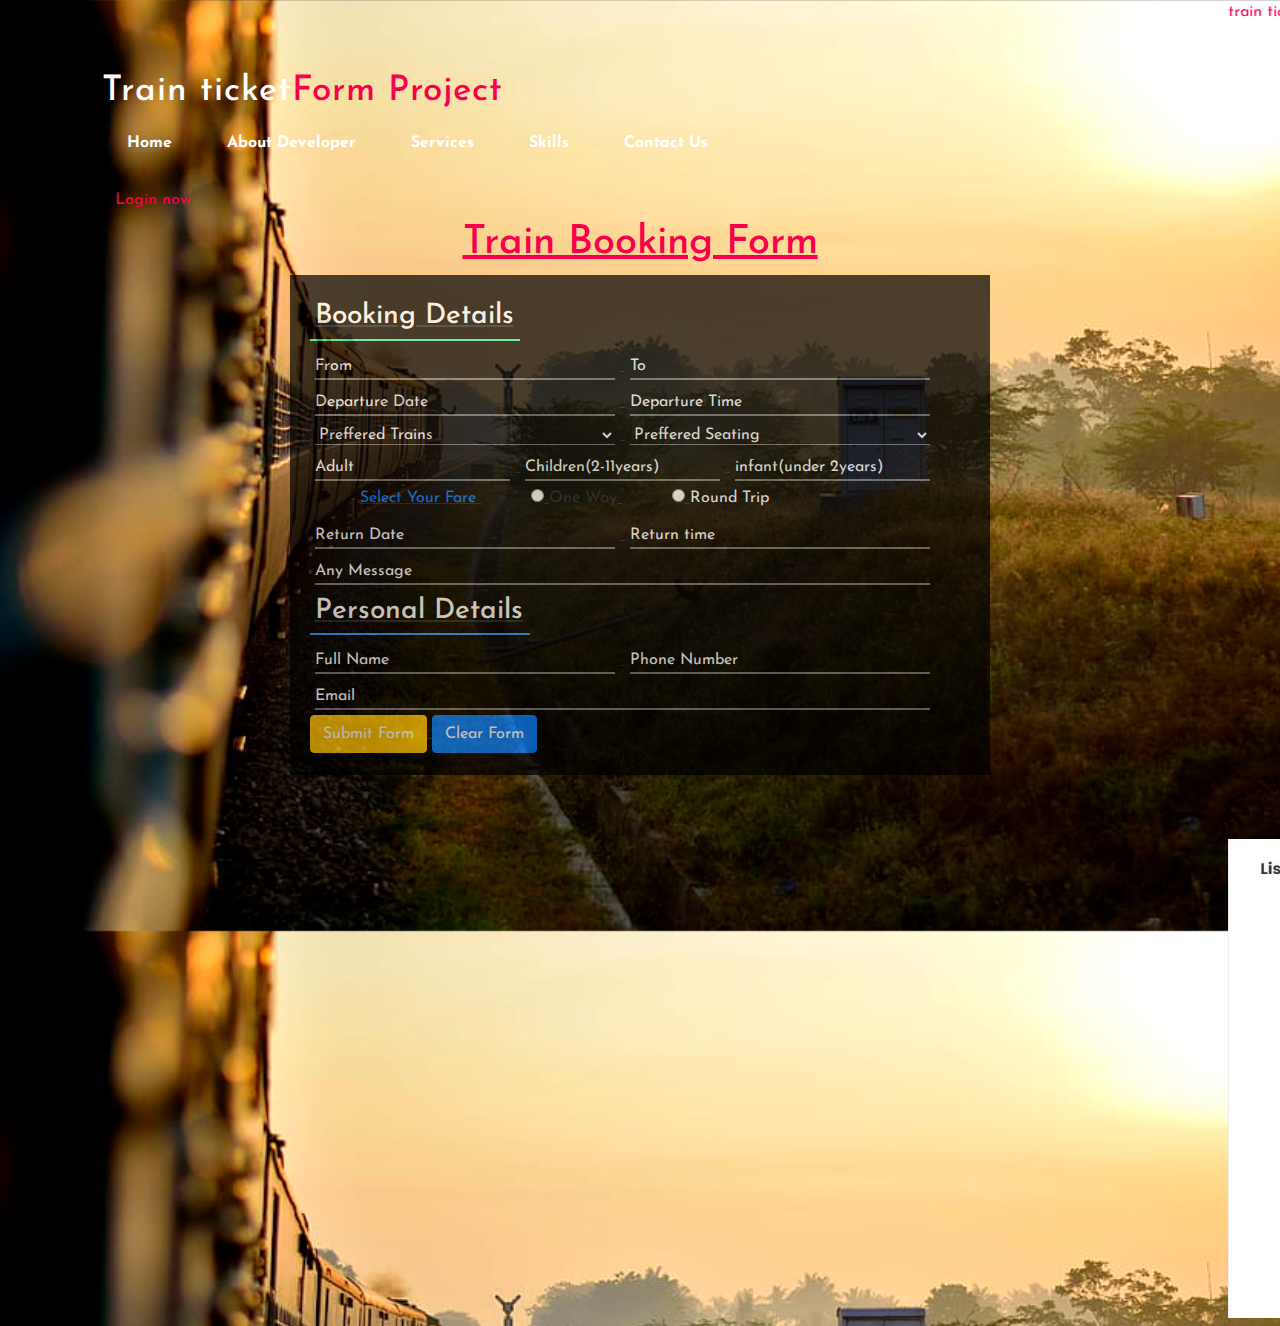
<file: index.html>
<!DOCTYPE html>
<html lang="en">
<head>
    <meta charset="UTF-8">
    <meta name="viewport" content="width=device-width, initial-scale=1.0">
    <title>Train ticket Booking Form</title>
    <link rel="stylesheet" type="text/css" href="style5.css">
    <link rel="stylesheet" href="style4.css">
     <!-- Latest compiled and minified CSS -->
<link rel="preconnect" href="https://fonts.gstatic.com">
<link href="https://fonts.googleapis.com/css2?family=josefin+Sans:ital,wght@0,100;0,200;0,300;0,400;0,500;0,600;0,700;0,1,100;1,200;1,300;1,400;1,500;1,600;1,700&display=swap" rel="stylesheet">

<link rel="stylesheet" href="https://cdnjs.cloudflare.com/ajax/libs/font-awesome/6.2.0/css/all.min.css" integrity="sha512-xh6O/CkQoPOWDdYTDqeRdPCVd1SpvCA9XXcUnZS2FmJNp1coAFzvtCN9BmamE+4aHK8yyUHUSCcJHgXloTyT2A==" crossorigin="anonymous" referrerpolicy="no-referrer" />

<link rel="stylesheet" href="https://maxcdn.bootstrapcdn.com/bootstrap/4.5.0/css/bootstrap.min.css">

<!-- jQuery library -->
<script src="https://ajax.googleapis.com/ajax/libs/jquery/3.5.1/jquery.min.js"></script>

<!-- Popper JS -->
<script src="https://cdnjs.cloudflare.com/ajax/libs/popper.js/1.16.0/umd/popper.min.js"></script>

<!-- Latest compiled JavaScript -->
<script src="https://maxcdn.bootstrapcdn.com/bootstrap/4.5.0/js/bootstrap.min.js"></script>

</head>
<body>
<!----hero Section start ---->
 <marquee><span>train ticket booking form....</span></marquee> 
<div class="hero">
   <nav>
     <h2 class="logo">Train ticket<span>Form Project</span></h2>
      <ul>
       <li><a href="index.html">Home</a></li>
       <li><a href="perosnalprofile.html">About developer</a></li>
       <li><a href="#">Services</a></li>
       <li><a href="#">Skills</a></li>
       <li><a href="#">contact us</a></li>
    </ul>  
 <a href="balu48621.html" class="btn"><ind>Login now</ind></a>
  </nav>

   <div class="container"><!--container-->

        <form class="form-group"><!--form-->
            <h1 class="text-center"><span><u>Train Booking Form</span></h1>

            <div id="form"><!--form-->
                <h3 class="text-white">Booking Details</h3>

            <div id="input"><!--input-->
                <input type="text" id="input-group" placeholder="From">
                <input type="text" id="input-group" placeholder="To">
                <input type="text" id="input-group" placeholder="Departure Date">
                <input type="text" id="input-group" placeholder="Departure Time">
                <select  id="input-group" style="background: black;">
                    <option value="">Preffered Trains</option>
                    <option value="">Ac trains</option>
                    <option value="">Current Trains</option>
                    <option value="">Normal Trains</option>
                </select>
                <select  id="input-group" style="background: black;">
                    <option value="">Preffered Seating</option>
                    <option value="">General class</option>
                    <option value="">sleeper class</option>
                    <option value="">First Class</option>
                    <option value="">Ac Class</option>
                    
                </select>
                </div><!--input-->

                <div id="input2"><!--input2-->
                    <input type="number" id="input-group" placeholder="Adult">
                    <input type="number" id="input-group" placeholder="Children(2-11years)">
                    <input type="number" id="input-group" placeholder="infant(under 2years)">
                </div><!--input2-->

                <div id="input3"><!--input3-->
                    <span id="input-group" class="text-primary">Select Your Fare</span> 
                    <input type="radio" id="input-group" name="r">
                    <label class="text-gold;" for="input-group">One Way</label>
                    <input type="radio" id="input-group" name="r">
                    <label class="text-white" for="input-group">Round Trip</label>
                </div><!--input3-->

                <div id="input4"><!--input4-->
                    <input type="text" id="input-group" placeholder="Return Date">
                    <input type="text" id="input-group" placeholder="Return time">
                    <input type="text" id="input-group1" placeholder="Any Message">
                </div><!--input4-->

                <div id="input5"><!--input5-->
                    <h3 class="text-white">Personal Details</h3>
                </div><!--input5-->

                <div id="input6"><!--input6-->
                    <input type="text" id="input-group" placeholder="Full Name">
                    <input type="number" id="input-group" placeholder="Phone Number">
                    <input type="email" id="input-group1" placeholder="Email">
                </div><!--input6-->
                <button type="submit" class="btn btn-warning text-white"  onclick="alert('successfull submitted')" <a href="index.html" >Submit Form</button>
                <button type="reset" class="btn btn-primary">Clear Form</button>
            </div><!--form-->

        </form><!--form-->

    </div><!--container-->
    <br>
    <br>
    <marquee> <img src="baluguna1.jpg" alt="img" width="50%" height="50%"> </marquee>
</body>
</html>
</file>
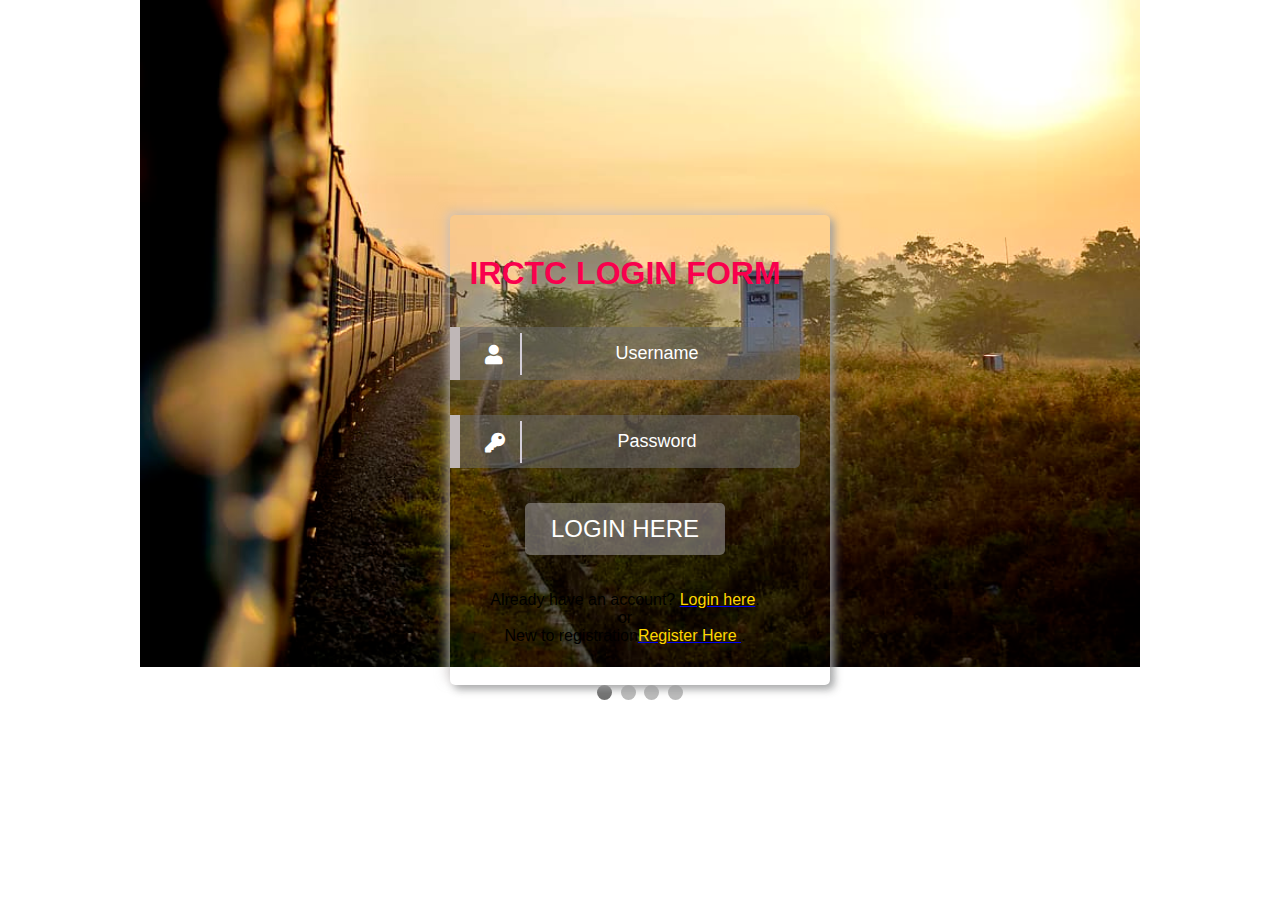
<file: balu48621.html>
<!DOCTYPE html>
<html lang="en">
<head>
  <meta charset="UTF-8">
  <meta name="viewport" content="width=device-width, initial-scale=1">
  <meta http-equiv="X-UA-Compatible" content="ie=edge">
  <title>Document</title>
  <style media="screen">

* {box-sizing: border-box;}
body {font-family: Verdana, sans-serif;}
.mySlides {display: none;}
img {vertical-align: middle;}

/* Slideshow container */
.slideshow-container {
  max-width: 1000px;
  position: relative;
  margin: auto;
}

/* Caption text */
.text {
  color: black;
  font-size: 15px;
  padding: 8px 12px;
  position: absolute;
  bottom: 8px;
  width: 100%;
  text-align: center;
}

/* Number text (1/3 etc) */
.numbertext {
  color: black;
  font-size: 12px;
  padding: 8px 12px;
  position: absolute;
  top: 0;
}

/* The dots/bullets/indicators */
.dot {
  height: 15px;
  width: 15px;
  margin: 0 2px;
  background-color: #bbb;
  border-radius: 50%;
  display: inline-block;
  transition: background-color 0.6s ease;
}

.active {
  background-color: #717171;
}

/* Fading animation */
.fade {
  -webkit-animation-name: fade;
  -webkit-animation-duration: 1.5s;
  animation-name: fade;
  animation-duration: 1.5s;
}

@-webkit-keyframes fade {
  from {opacity: .4} 
  to {opacity: 1}
}

@keyframes fade {
  from {opacity: .4} 
  to {opacity: 1}
}

/* On smaller screens, decrease text size */
@media only screen and (max-width: 300px) {
  .text {font-size: 11px}
}
  @import url('https://fonts.googleapis.com/css?family=Open+Sans');


*{
margin: 0;
padding: 0;
box-sizing: border-box;
font-family: 'Open Sans', sans-serif;
}

.loginform{
position: absolute;
top: 50%;
left: 50%;
transform: translate(-50%,-50%);
max-width: 380px;
width: 100%;
height: auto;
border-radius: 5px;
padding: 40px 30px 40px 0;
box-shadow: -4px -4px 11px #c8c2c2a2,
            4px 4px 9px rgba(147, 149, 151, 0.871);
}

.loginform .title{
font-size: 32px;
text-transform: uppercase;
font-weight: bold;
text-align: center;
color: #c9c3cd;
margin-bottom: 35px;
}

span{
   color: #f9004d;
 }
ind{
   color: gold;
}

.input-form{
margin-bottom: 35px;
position: relative;
}

.input-form .input{
width: 100%;
padding: 16px;
padding-left: 80px;
font-size: 18px;
text-align: center;
border: transparent;
color: #fff;
border-top-right-radius: 5px;
border-bottom-right-radius: 5px;
background: rgba(105, 105, 105, 0.55);

outline: none;
}

.input-form:after{
content: "";
position: absolute;
top: 0;
left: 0;
width: 10px;
height: 100%;
background: #bfb7b7;
}

.input-form:before{
content: "";
position: absolute;
top: 6px;
left: 70px;
width: 2px;
height: 80%;
background: #d4cfd9;
}

.btn{
width: 200px;
background: rgba(163, 159, 159, 0.55);
margin: 0 auto;
text-align: center;
border-radius: 5px;
padding: 12px;
}

.btn a{
color: #fff;
text-decoration: none;
text-transform: uppercase;
font-size: 24px;
}

.input-form .fas{
position: absolute;
top: 18px;
left: 35px;
font-size: 20px;
color: #fff;
}


::-webkit-input-placeholder {
/* Chrome/Opera/Safari */
color: #fff;
}
::-moz-placeholder {
/* Firefox 19+ */
color: #fff;
}
:-ms-input-placeholder {
/* IE 10+ */
color: #fff;
}
  </style>
</head>
<body>
<div class="slideshow-container">

<div class="mySlides fade">
 
  <img src="train.jpg" style="width:100%" style="height: 100vh">

</div>

<div class="mySlides fade">
  
  <img src="train1.jpg" style="width:100%" style="height:100%">
  
</div>

<div class="mySlides fade">
  
  <img src="train2.jpg" style="width:100%" style="height:100%">
 
</div>
<div class="mySlides fade">
  
  <img src="train3.jpg" style="width:100%" style="height:100%">
 
</div>

</div>
<br>

<div style="text-align:center">
  <span class="dot"></span> 
  <span class="dot"></span> 
  <span class="dot"></span> 
  <span class="dot"></span>
</div>

<script>
var slideIndex = 0;
showSlides();

function showSlides() {
  var i;
  var slides = document.getElementsByClassName("mySlides");
  var dots = document.getElementsByClassName("dot");
  for (i = 0; i < slides.length; i++) {
    slides[i].style.display = "none";  
  }
  slideIndex++;
  if (slideIndex > slides.length) {slideIndex = 1}    
  for (i = 0; i < dots.length; i++) {
    dots[i].className = dots[i].className.replace(" active", "");
  }
  slides[slideIndex-1].style.display = "block";  
  dots[slideIndex-1].className += " active";
  setTimeout(showSlides, 2000); // Change image every 2 seconds
}
</script>

  <link rel="stylesheet" href="https://use.fontawesome.com/releases/v5.4.1/css/all.css">

  <div class="wrapper">
    <div class="loginform">
        <div class="title">
            <span> IRCTC Login form</span>
        </div>
        <div class="input-form username">
            <input type="text" class="input" placeholder="Username">
            <i class="fas fa-user"></i>
        </div>
        
        <div class="input-form password">
            <input type="password" class="input" placeholder="Password">
            <i class="fas fa-key"></i>
        </div>
        <div class="btn">
          <a href="#">login here</a>
        </div>
      <br></br>
     <p align="center">Already have an account? <a href="login form.html"><ind>Login here</ind></a>.</p>
             <p align="center"> or  </p>
      <p align="center">New to registration<a href="responsive registration.html"><ind>Register Here </ind></a>.</p>

      
    </div>
  </div>
</body>
</html>
</file>
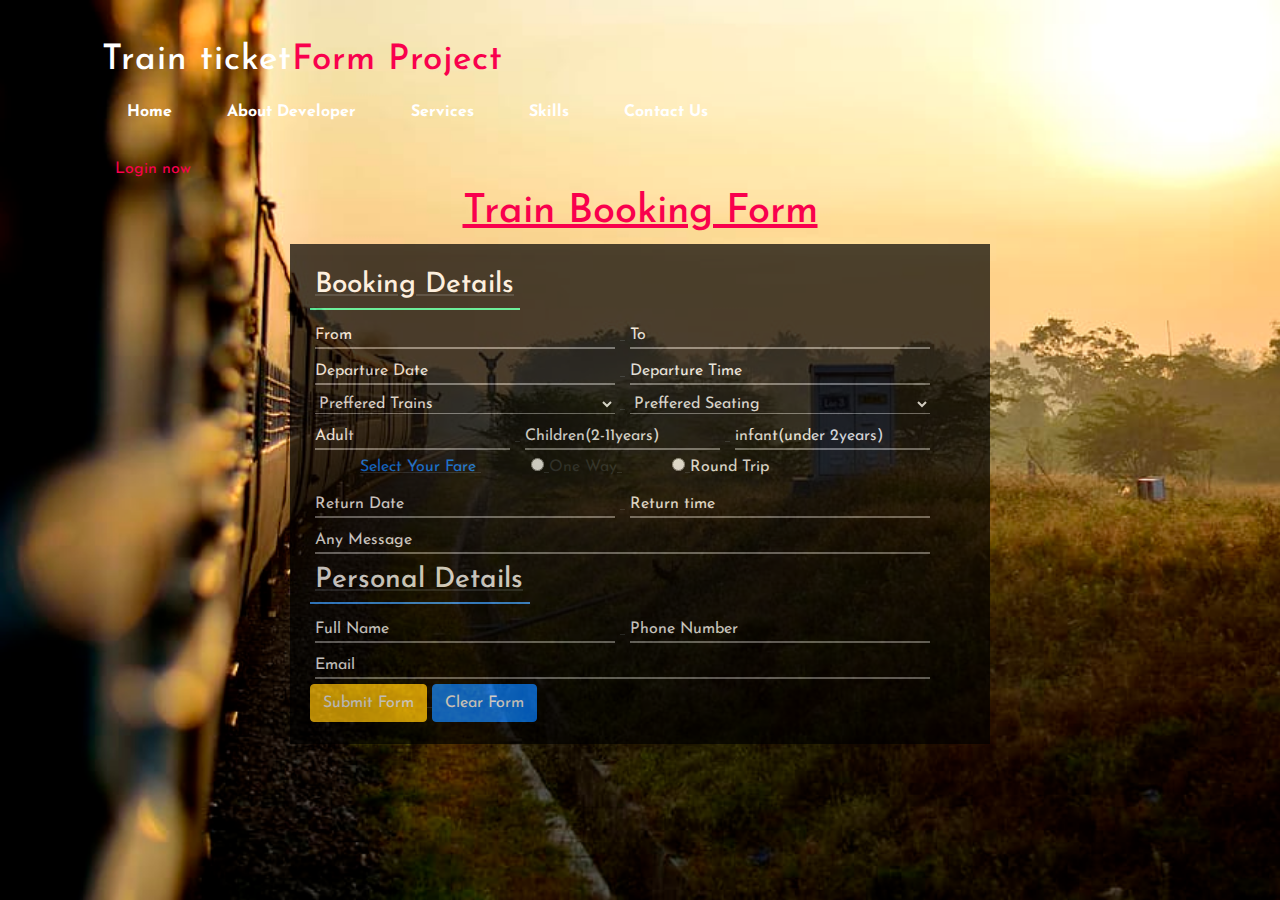
<file: index.html.html>
<!DOCTYPE html>
<html lang="en">
<head>
    <meta charset="UTF-8">
    <meta name="viewport" content="width=device-width, initial-scale=1.0">
    <title>Airline Booking Form</title>
    <link rel="stylesheet" type="text/css" href="style5.css">
    <link rel="stylesheet" href="style4.css">
     <!-- Latest compiled and minified CSS -->
<link rel="preconnect" href="https://fonts.gstatic.com">
<link href="https://fonts.googleapis.com/css2?family=josefin+Sans:ital,wght@0,100;0,200;0,300;0,400;0,500;0,600;0,700;0,1,100;1,200;1,300;1,400;1,500;1,600;1,700&display=swap" rel="stylesheet">

<link rel="stylesheet" href="https://cdnjs.cloudflare.com/ajax/libs/font-awesome/6.2.0/css/all.min.css" integrity="sha512-xh6O/CkQoPOWDdYTDqeRdPCVd1SpvCA9XXcUnZS2FmJNp1coAFzvtCN9BmamE+4aHK8yyUHUSCcJHgXloTyT2A==" crossorigin="anonymous" referrerpolicy="no-referrer" />

<link rel="stylesheet" href="https://maxcdn.bootstrapcdn.com/bootstrap/4.5.0/css/bootstrap.min.css">

<!-- jQuery library -->
<script src="https://ajax.googleapis.com/ajax/libs/jquery/3.5.1/jquery.min.js"></script>

<!-- Popper JS -->
<script src="https://cdnjs.cloudflare.com/ajax/libs/popper.js/1.16.0/umd/popper.min.js"></script>

<!-- Latest compiled JavaScript -->
<script src="https://maxcdn.bootstrapcdn.com/bootstrap/4.5.0/js/bootstrap.min.js"></script>

</head>
<body>
<!----hero Section start ---->
<div class="hero">
   <nav>
     <h2 class="logo">Train ticket<span>Form Project</span></h2>
      <ul>
       <li><a href="onlinetrainingbookingproject.html">Home</a></li>
       <li><a href="perosnalprofile.html">About developer</a></li>
       <li><a href="#">Services</a></li>
       <li><a href="#">Skills</a></li>
       <li><a href="#">contact us</a></li>
    </ul>  
 <a href="balu48621.html" class="btn"><ind>Login now</ind></a>
  </nav>

   <div class="container"><!--container-->

        <form class="form-group"><!--form-->
            <h1 class="text-center"><span><u>Train Booking Form</span></h1>

            <div id="form"><!--form-->
                <h3 class="text-white">Booking Details</h3>

            <div id="input"><!--input-->
                <input type="text" id="input-group" placeholder="From">
                <input type="text" id="input-group" placeholder="To">
                <input type="text" id="input-group" placeholder="Departure Date">
                <input type="text" id="input-group" placeholder="Departure Time">
                <select  id="input-group" style="background: black;">
                    <option value="">Preffered Trains</option>
                    <option value="">Ac trains</option>
                    <option value="">Current Trains</option>
                    <option value="">Normal Trains</option>
                </select>
                <select  id="input-group" style="background: black;">
                    <option value="">Preffered Seating</option>
                    <option value="">General class</option>
                    <option value="">sleeper class</option>
                    <option value="">First Class</option>
                    <option value="">Ac Class</option>
                    
                </select>
                </div><!--input-->

                <div id="input2"><!--input2-->
                    <input type="number" id="input-group" placeholder="Adult">
                    <input type="number" id="input-group" placeholder="Children(2-11years)">
                    <input type="number" id="input-group" placeholder="infant(under 2years)">
                </div><!--input2-->

                <div id="input3"><!--input3-->
                    <span id="input-group" class="text-primary">Select Your Fare</span> 
                    <input type="radio" id="input-group" name="r">
                    <label class="text-gold;" for="input-group">One Way</label>
                    <input type="radio" id="input-group" name="r">
                    <label class="text-white" for="input-group">Round Trip</label>
                </div><!--input3-->

                <div id="input4"><!--input4-->
                    <input type="text" id="input-group" placeholder="Return Date">
                    <input type="text" id="input-group" placeholder="Return time">
                    <input type="text" id="input-group1" placeholder="Any Message">
                </div><!--input4-->

                <div id="input5"><!--input5-->
                    <h3 class="text-white">Personal Details</h3>
                </div><!--input5-->

                <div id="input6"><!--input6-->
                    <input type="text" id="input-group" placeholder="Full Name">
                    <input type="number" id="input-group" placeholder="Phone Number">
                    <input type="email" id="input-group1" placeholder="Email">
                </div><!--input6-->
                <button type="submit" class="btn btn-warning text-white">Submit Form</button>
                <button type="reset" class="btn btn-primary">Clear Form</button>
            </div><!--form-->

        </form><!--form-->

    </div><!--container-->

</body>
</html>
</file>
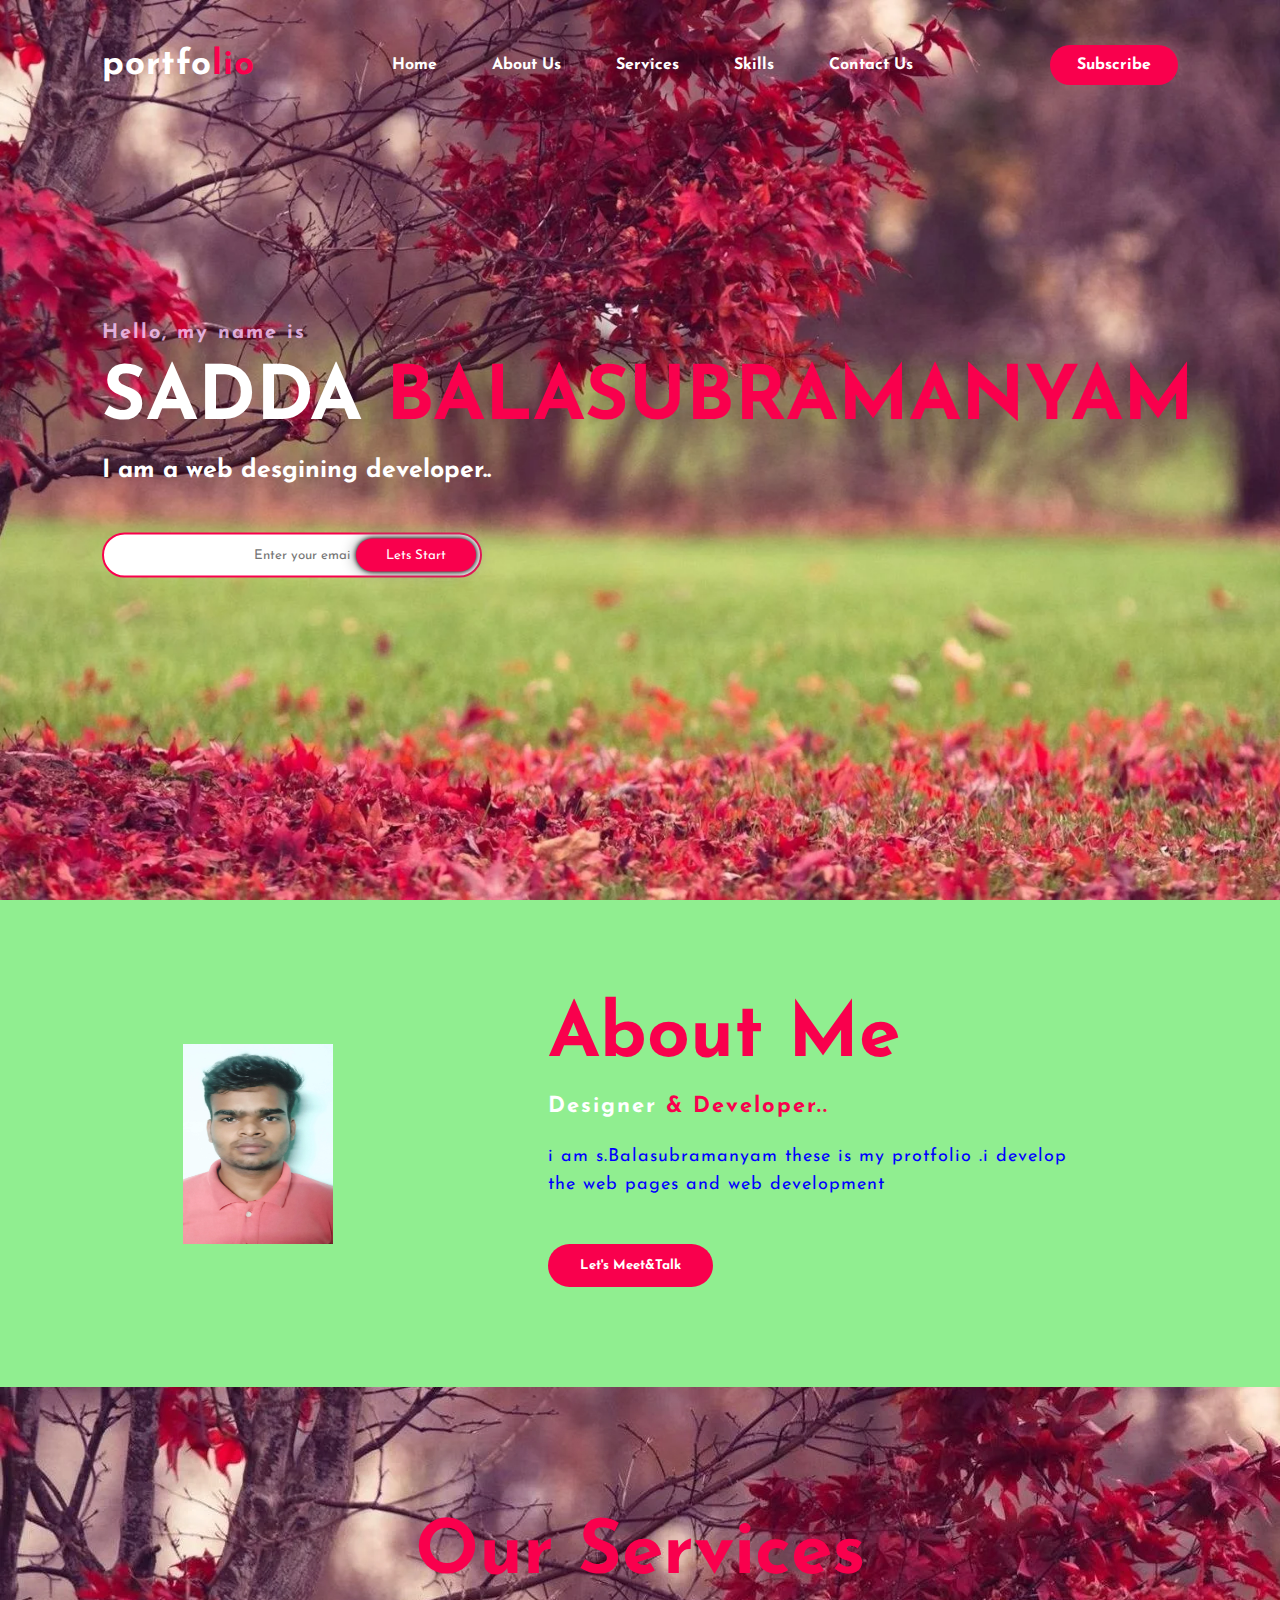
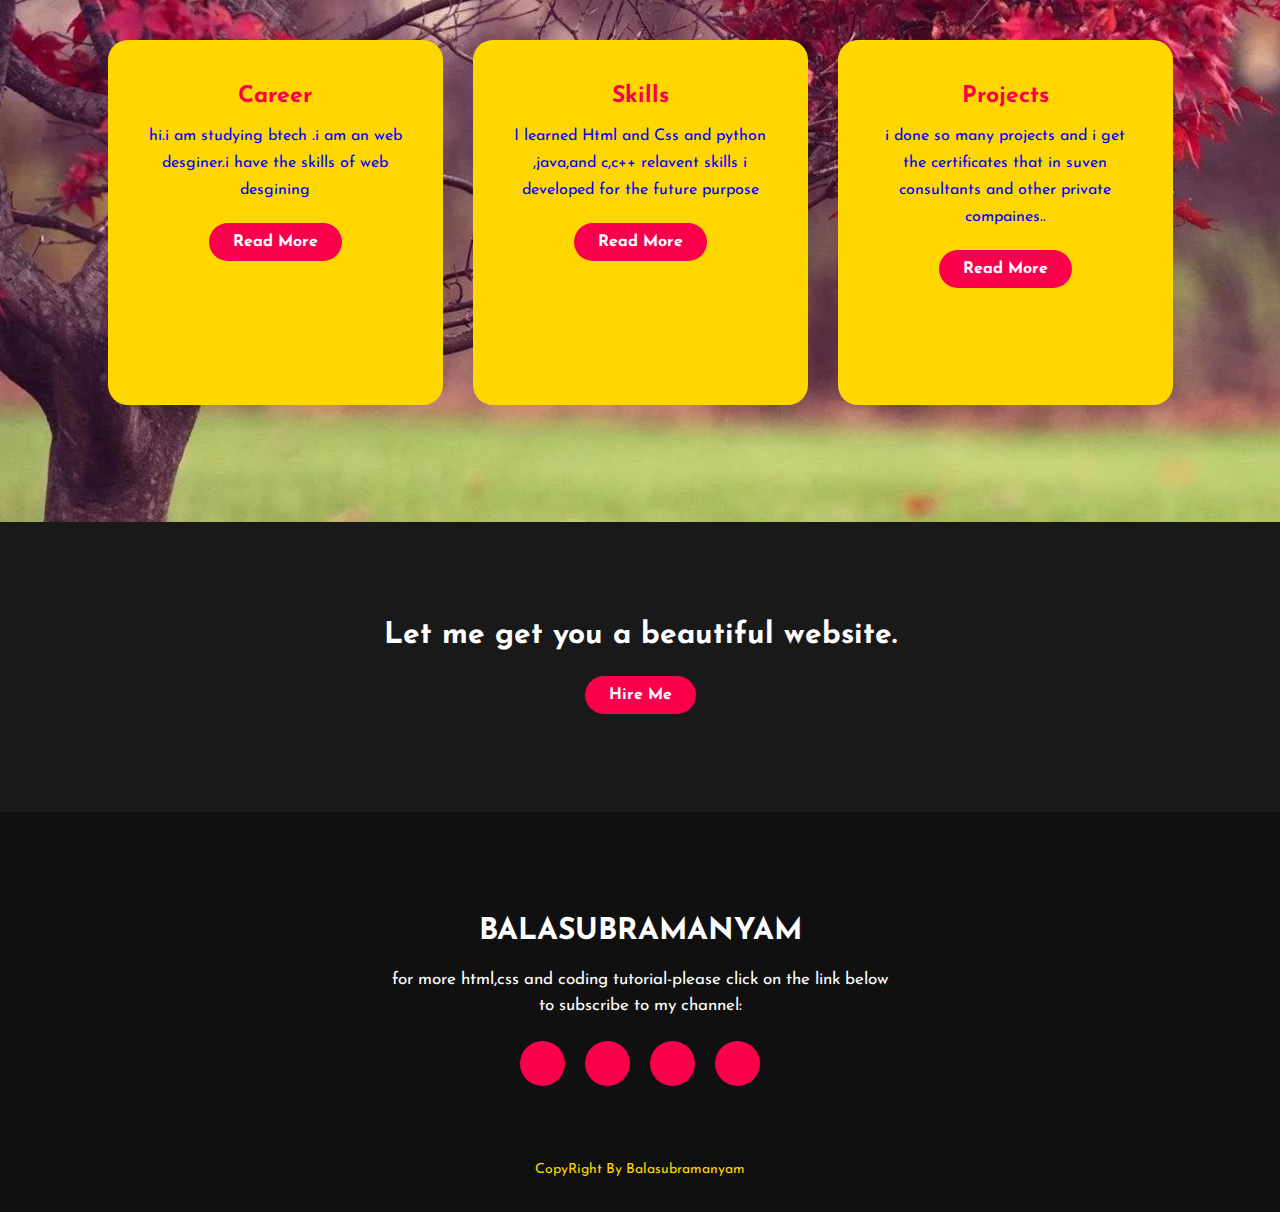
<file: perosnalprofile.html>
<!doctype html>
<html>
<head>
<title>Portfolio wedsite </title>
<link rel="stylesheet" type="text/css" href="style.css">

<link rel="preconnect" href="https://fonts.gstatic.com">
<link href="https://fonts.googleapis.com/css2?family=josefin+Sans:ital,wght@0,100;0,200;0,300;0,400;0,500;0,600;0,700;0,1,100;1,200;1,300;1,400;1,500;1,600;1,700&display=swap" rel="stylesheet">

<link rel="stylesheet" href="https://cdnjs.cloudflare.com/ajax/libs/font-awesome/6.2.0/css/all.min.css" integrity="sha512-xh6O/CkQoPOWDdYTDqeRdPCVd1SpvCA9XXcUnZS2FmJNp1coAFzvtCN9BmamE+4aHK8yyUHUSCcJHgXloTyT2A==" crossorigin="anonymous" referrerpolicy="no-referrer" />

</head>
<body >


 <!----hero Section start ---->
<div class="hero">
   <nav>
     <h2 class="logo">portfo<span>lio</span></h2>
      <ul>
       <li><a href="#">Home</a></li>
       <li><a href="#">About us</a></li>
       <li><a href="#">Services</a></li>
       <li><a href="#">Skills</a></li>
       <li><a href="#">contact us</a></li>
    </ul>
    
<a href="#" class="btn">Subscribe</a>
   
   
  </nav>

  <div class="content">
    <h4>Hello, my name is</h4>
    <h1>SADDA <span>BALASUBRAMANYAM</span></h1>
    <h3> I am a web desgining developer..</h3>
    <div class="newslatter">
       <form>
        <input type="email" name="email" id="mail" placeholder="Enter your email">
         <input type="submit" name="submit" value="Lets Start">
        </form>        
     </div>
  </div>
</div>
 <!--About section start-->
   <section class="about">
    <div class="main">
     <img src="balu12.jpg">
         <div class="about-text">
          <h2>About me</h2>
          <h5>Designer <span>& Developer..</span></h5>
            <p> i am s.Balasubramanyam these is my protfolio .i develop the web pages and web development</p>
 <button type="button">Let's Meet&Talk</button> 
 </div>
</div>
</section>
 <!---------service section start--------->
  <div class="service">
    <div class="title">
    <h2>Our Services</h2>
    </div>
         
     <div class="box">
      <div class="card">
      <i class="fa-solid fa-bars"></i>
         <h5><span> Career</span> </h5>
        <div class="pra">
       <p>hi.i am studying btech .i am an web desginer.i have the skills of web desgining</p>
      <p style="text-align: center;"> 
        <a class="button" href="#">Read More</a>
     </p> 

    </div>
     </div>

<div class="card">
      <i class="far fa-user"></i>
         <h5> <span>Skills</span> </h5>
        <div class="pra">
       <p>I learned Html and Css and python ,java,and c,c++ relavent skills i developed for the future purpose</p>
      <p style="text-align: center;"> 
        <a class="button" href="#">Read More</a>
     </p> 

    </div>
     </div>
<div class="card">
      <i class="far fa-bell"></i>
         <h5><span> Projects</span> </h5>
        <div class="pra">
       <p>i done so many projects and i get the certificates that in suven consultants and other private compaines..</p>
      <p style="text-align: center;"> 
        <a class="button" href="#">Read More</a>
     </p> 

    </div>
     </div>
   </div>
  </div>
<!-----contact me------>
 <div class="contact-me">
  <p> Let me get you a beautiful website.</p>
 <a class="button-two" href="balu48621.html">Hire Me</a>
</div>
<!-----footer start------>
 <footer>
 <p> BALASUBRAMANYAM </p>
  <p>for more html,css and coding tutorial-please click on the link below to subscribe to my channel:</p>
<div class="social">
  <a href="https://www.facebook.com/"><i class="fa-brands fa-facebook-f"></i></a>
    <a href="https://www.instagram.com/"><i class="fa-brands fa-instagram"></i></a>
    <a href="https://web.whatsapp.com/"><i class="fa-brands fa-whatsapp"></i></i></a>
     <a href="https://www.microsoft.com/"><i class="fa-brands fa-microsoft"></i></a>
</div>
<p class="end">CopyRight By Balasubramanyam</p>
</footer>
</body>
</html>
</file>
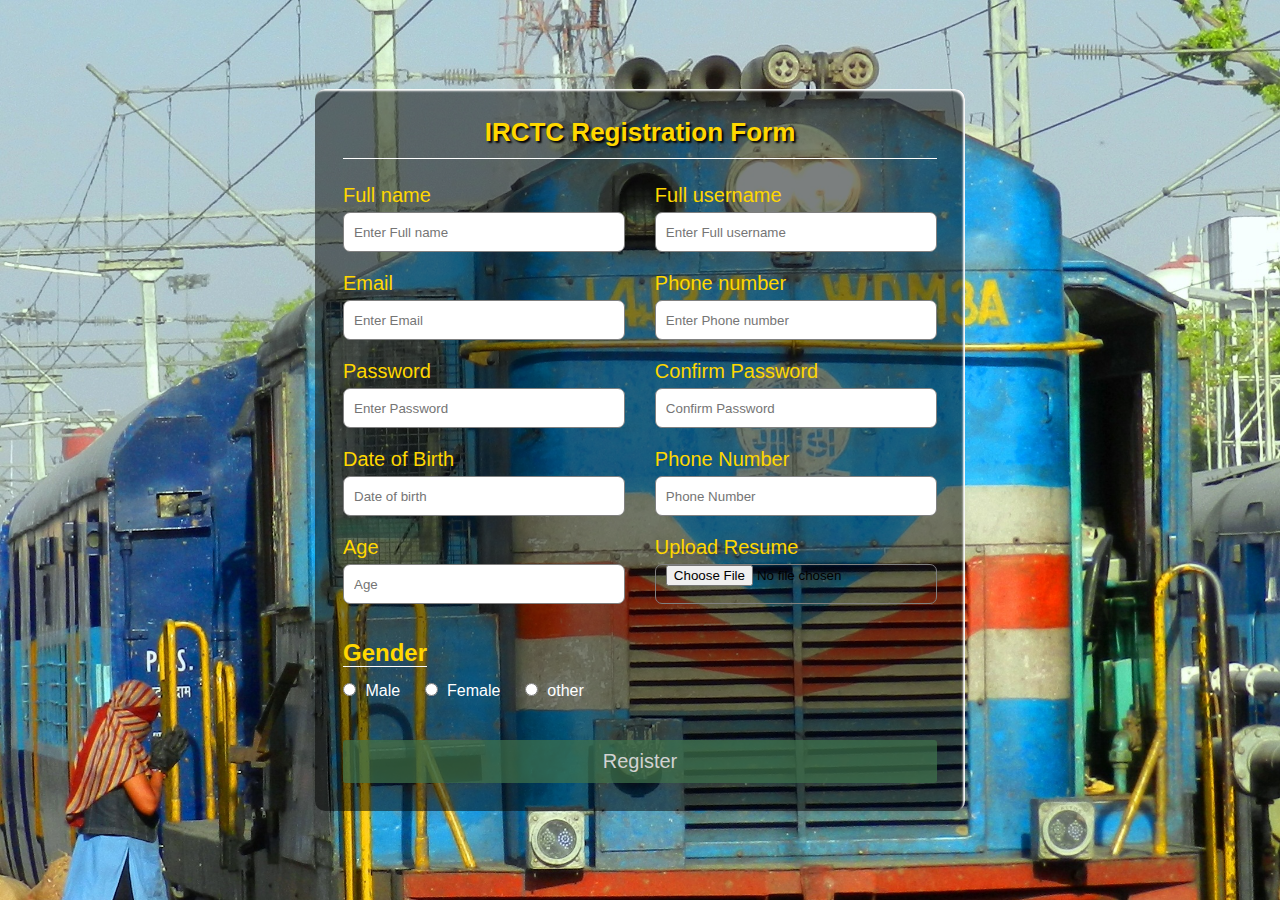
<file: responsive registration.html>
<!doctype html>
<html>
  <head>
    <meta charset="utf-8" />
<title> Registration form </title>
<meta name="viewport" content="width=device-width,initial-scale=1.0"/>
<link rel="stylesheet" href="style2.css" />
</head>
<body>
    <div class="container">
    <h1 class="form-title"><span>IRCTC Registration Form</span></h1>
    <form action="#">
      <div class="main-user-info">
        <div class="user-input-box">
          <label for="fullname"><span>Full name</span></label>
         <input type="text"
            id="fullname"
            name="fullname"
            placeholder="Enter Full name"/>
   </div>

        <div class="user-input-box">
          <label for="username"><span>Full username</span></label>
         <input type="text"
            id="username"
            name="username"
            placeholder="Enter Full username"/>
  </div>
 
   
        <div class="user-input-box">
          <label for="email"><span>Email</span></label>
         <input type="text"
            id="email"
            name="email"
            placeholder="Enter Email"/>
</div>
<div class="user-input-box">
          <label for="phonenumber"><span>Phone number</span></label>
         <input type="text"
            id="phonenumber"
            name="phonenumber"
            placeholder="Enter Phone number"/>
  </div>
       <div class="user-input-box">
          <label for="password"><span>Password</span></label>
         <input type="text"
            id="password"
            name="password"
            placeholder="Enter Password"/>
</div>
   <div class="user-input-box">
          <label for="confirmPassword"><span>Confirm Password</span></label>
         <input type="text"
            id="confirmPassword"
            name="confirmPassword"
            placeholder="Confirm Password"/>
  </div>
 <div class="user-input-box">
          <label for="dateofbirth"><span>Date of Birth</span></label>
         <input type="text"
            id="dateofbirth"
            name="dateofbirth"
            placeholder="Date of birth" name="date" onfocus="(this.type = 'date')"/>
  </div>
<div class="user-input-box">
          <label for="phonenumber"><span>Phone Number</span></label>
         <input type="text"
            id="phonenumber"
            name="phonenumber"
            placeholder="Phone Number" name="phone" id="phone"/>
  </div>

<div class="user-input-box">
          <label for="age"><span>Age</span></label>
         <input type="text"
            id="age"
            name="age"
            placeholder="Age"/>
  </div>
<div class="user-input-box">
     
                        <label for="uploadfile"><span>Upload Resume</span></label>
                        <input type="file" 
                           id="file"
                   placeholder="Upload Resume"/>
   </div>
</div>
<div class="gender-details-box">
  <span class="gender-title"><span>Gender</span></span>
  <div class="gender-category">
   <input type="radio" name="gender" id="male">
   <label for="male">Male</label>
    <input type="radio" name="gender" id="female">
   <label for="female">Female</label>
  <input type="radio" name="gender" id="other">
   <label for="other">other</label>
 
  </div>
</div>
<div class="form-submit-btn">
   <input type="submit" value="Register">
 </div>
</form>
</div>
</body>
</html>
</file>
<file: style5.css>
*{
  padding: 0;
  margin: 0;
  font-family: 'Josefin sans', sans-serif;
  box-sizing: border-box;
}
.hero{
    height: 100vh;
    width: 100%;
    }
nav{
   display: flex;
   align-items: center;
   justify-content: space-between;
   padding-top: 40px;
   padding-left: 8%;
   padding-right: 8%;
  }
.logo{
  color: white;
  font-size: 35px;
  letter-spacing: 1px;
  cursor: pointer:
    }
span{
   color: #f9004d;
 }
ind{
   color: #f9004d;
 }
nav ul li{
  list-style-type: none;
  display: inline-block;
  padding: 10px 25px;
}
nav ul li a{
    color: white;
    text-decoration: none;
    font-weight: bold;
    text-transform: capitalize;
}
nav ul li a:hover{
    color: #f9004d;
    transition: .4s;
}
.btn{
  background-color: #f9004d;
  color: blue;
  text-decoration: none;
  border: 2px solid transparent;
  font-weight: bold;
  padding: 10px 25px;
  border-radius:30px;
  transition: transform .4s;
}
.btn:hover{
    transform: scale(1.2); 
}
</file>
<file: style4.css>
body{
    background-image: url(train.jpg);
    background-size: cover;
}
#form{
    background-color: #000;
    height:500px;
    width:700px;
    margin:auto;
    padding:20px;
    opacity: 0.7;
}
#form h3{
    border-bottom: 2px solid #33ffa0;
    width:210px;
    padding: 5px;
}
::placeholder{
    color:#fff
}
#input #input-group{
    width:300px;
    margin:5px;
    border-top: none;
    border-left: none;
    border-right: none;
    outline: none;
    background: transparent;
    color:#fff
}
#input2 #input-group{
    width:195px;
    margin:5px;
    border-top: none;
    border-left: none;
    border-right: none;
    outline: none;
    background: transparent;
    color:#fff
}
#input3 #input-group{
    margin-left: 50px;
}
#input4 #input-group{
    width:300px;
    margin:5px;
    border-top: none;
    border-left: none;
    border-right: none;
    outline: none;
    background: transparent;
    color:#fff
}
#input4 #input-group1{
    width:615px;
    margin:5px;
    border-top: none;
    border-left: none;
    border-right: none;
    outline: none;
    background: transparent;
    color:#fff
}
#input5 h3{
    border-bottom: 2px solid #3399ff;
    width:220px;
    padding: 5px;
}
#input6 #input-group{
    width:300px;
    margin:5px;
    border-top: none;
    border-left: none;
    border-right: none;
    outline: none;
    background: transparent;
    color:#fff
}
#input6 #input-group1{
    width:615px;
    margin:5px;
    border-top: none;
    border-left: none;
    border-right: none;
    outline: none;
    background: transparent;
    color:#fff
}
</file>
<file: style.css>
*{
  padding: 0;
  margin: 0;
  font-family: 'Josefin sans', sans-serif;
  box-sizing: border-box;
}
:root{
    --primary-color: #f9004d;
    --secondary-color: white; 
}


.hero{
    height: 100vh;
    width: 100%;
    background-image: url("tree.jpg");
   background-size: cover;
 background-position: center;

 }

nav{
   display: flex;
   align-items: center;
   justify-content: space-between;
   padding-top: 45px;
   padding-left: 8%;
   padding-right: 8%;
  }
.logo{
  color: var(--secondary-color);
  font-size: 35px;
  letter-spacing: 1px;
  cursor: pointer:
    }
span{
   color: var(--primary-color);
 }

nav ul li{
  list-style-type: none;
  display: inline-block;
  padding: 10px 25px;
}
nav ul li a{
    color:  var(--secondary-color);
    text-decoration: none;
    font-weight: bold;
    text-transform: capitalize;
}
nav ul li a:hover{
    color: var(--primary-color);;
    transition: .4s;
}
.btn{
  background-color: var(--primary-color);
  color:  var(--secondary-color);
  text-decoration: none;
  border: 2px solid transparent;
  font-weight: bold;
  padding: 10px 25px;
  border-radius:30px;
  transition: transform .4s;
}
.btn:hover{
    transform: scale(1.2); 
}
.content{
   position: absolute;
   top: 50%;
   left: 8%;
   transform: translateY(-50%);
}
h1{
   color:  var(--secondary-color);
   margin: 20px 0px 20px;
   font-size: 75px;
}
h3{
  color:  var(--secondary-color);
  font-size: 25px;
  margin-bottom: 50px;
}
h4{
   color: #fcfc;
   letter-spacing: 2px;
   font-size:20px;
}
.newslatter form{
    width: 380px;
    max-width: 100%;
    position: relative;
}  
.newslatter form input:first-child{
 display: inline-block;
 width: 100%;
 padding: 14px 130px 14px 150px;
 border:2px solid var(--primary-color);
 outline: none;
 border-radius: 30px;
}

.newslatter form input:last-child{
    position: absolute;
    display: inline-block;
    outline: none;
    border: none;
    padding: 10px 30px;
    border-radius: 30px;
    background-color: var(--primary-color);
    color: white;
    box-shadow: 0px 0px 5px #000, 0px 0px 15px #858585;
    top: 6px;
    right: 6px;
}
.about{
    width: 100%;
    padding: 100px 0px;
    background-color: lightgreen;
}
.about img{
     height: 200px;
     width:  150px;
}
.about-text{
    width: 550px;
 }
.main{
     width: 1130px;
     max-width: 95%;
     margin: 0 auto;
     display: flex;
     align-items: center;
     justify-content: space-around;
 }
.about-text h2{
   color: var(--primary-color);
   font-size: 75px;
   text-transform: capitalize;
   margin-bottom: 20px;
}
.about-text h5{
   color:  var(--secondary-color);
   letter-spacing: 2px;
   font-size: 22px;
   margin-bottom: 25px;
   text-transform: capitalize;
}
.about-text p{
   color: blue;
   letter-spacing: 1px;
   line-height: 28px;
   font-size: 18px;
   margin-bottom: 45px;
   
}
button{
    background-color: var(--primary-color);
    color:  var(--secondary-color);
    text-decoration: none;
    border: 2px solid transparent;
    font-weight: bold;
    padding: 13px 30px;
    border-radius: 30px;
    transition: .4s;
}
button:hover{
     background-color: transparent;
     border: 2px solid black;
     cursor: pointer;
}

.service{
   background: url("tree.jpg");
   width: 100%;
   padding: 100px 0px;
}
.title h2{
  color: var(--primary-color);
  font-size: 75px;
  width: 1130px;
  margin: 30px auto;
text-align: center;
}
.box{
   display:flex;
   justify-content: center;
   align-items: center;
  min-height: 400px;
  
}
.card{
  height: 365px;
  width: 335px;
  padding: 20px 35px;
  background: gold;
 border-radius: 20px;
 margin: 15px;
  position: relative;
  overflow: hidden;
 text-align: center; 
}
.card i{
  font-size: 50px;
  display: block;
  text-align: center;
  margin: 25px 0px;
color:black;
 }

h5{
   color: var(--primary-color);
  font-size: 23px;
  margin-bottom: 15px;
}
.pra p{
   color: blue;
   font-size: 16px;
  line-height: 27px;
  margin-bottom: 25px;
}
.card .button{
 background-color: var(--primary-color);
    color:  var(--secondary-color);
    text-decoration: none;
    border: 2px solid transparent;
    font-weight: bold;
    padding: 9px 22px;
    border-radius: 30px;
    transition: .4s;
   }
.card .button:hover{
background-color: transparent;
     border: 2px solid black;
     cursor: pointer;
}
.contact-me{
  width: 100%;
  height: 290px;
  background: #191919;
  display: flex;
  align-items: center;
  flex-direction: column;
  justify-content: center;
}
.contact-me p{
    color:  var(--secondary-color);
     font-size: 30px;
     font-weight: bold;
     margin-bottom: 25px;
}
.contact-me .button-two{
  background-color: var(--primary-color);
    color: white;
    text-decoration: none;
    border: 2px solid transparent;
    font-weight: bold;
    padding: 9px 22px;
    border-radius: 30px;
    transition: .4s;    
}
.contact-me .button-two:hover{
  background-color: transparent;
     border: 2px solid black;
     cursor: pointer;

}
footer{
  position: relative;
  width: 100%;
  height: 400px;
  background: #101010;
  display: flex;
  flex-direction:column;
  align-items: center;
 justify-content: center;
}
footer p:nth-child(1){
  font-size: 30px;
  color:  var(--secondary-color);
  margin-bottom: 20px;
   font-weight: bold;
}
footer p:nth-child(2){
   color: var(--secondary-color);
   font-size: 17px;
   width: 500px;
   text-align: center;
  line-height: 26px;
}
.social{
  display: flex;
}
.social a{
  width: 45px;
  height: 45px;
  display: flex;
   align-items: center;
   justify-content: center;
   background: var(--primary-color);
   border-radius: 50%;
   margin: 22px 10px;
  color: white;
  text-decoration: none;
  font-size: 20px;
}

.social a:hover{
    transform: scale(1.3); 
    transition: .3s;
   
}
.end{
 position: absolute;
 color: gold;
 bottom: 35px;
 font-size: 14px;
}
</file>
<file: style2.css>
*{
    padding: 0;
    margin: 0;
    box-sizing: border-box;
    font-family: sans-serif;
}
body{
  display: flex;
  height: 100vh;
  justify-content: center;
  align-items: center;
  background: url(train2.jpg);
  background-size: cover;
}
span{
   color: gold;
 }

.container{
   width: 100%;
   max-width: 650px;
   background: rgba(0, 0, 0, 0.5);
   padding: 28px;
   margin: 0 28px;
   border-radius: 10px;
   box-shadow: inset -2px 2px 2px white;
}

.form-title{
   font-size: 26px;
   font-weight: 600;
   text-align: center;
   padding-bottom: 10px;
   color: white;
   text-shadow: 2px 2px 2px black;
   border-bottom: solid 1px white;
}
.main-user-info{
   display: flex;
  flex-wrap: wrap;
  justify-content: space-between;
  padding: 20px 0;
}

.user-input-box:nth-child(2n){
   justify-content: end;
}

.user-input-box{
   display: flex;
   flex-wrap: wrap;
   width: 50%;
   padding-bottom: 15px;
}

.user-input-box label{
    width: 95%;
 color: white;
 font-size: 20px;
  font-weight: 400;
   margin: 5px 0;
}
.user-input-box input{
    height: 40px;
    width: 95%;
    border-radius: 7px;
    outline: none;
    border: 1px solid grey;
    padding: 0 10px;

}

.gender-title{
   color: white;
   font-size: 24px;
   font-weight: 600;
   border-bottom: 1px solid white;
}
.gender-category{
    margin: 15px 0;
    color: white;
}

.gender-category label{
    padding: 0 20px 0 5px;
}
.gender-category label,
.gender-category input,
.form-submit-btn input{
      cursor: pointer;
}

 .form-submit-btn{
     margin-top: 40px;
}
.form-submit-btn input{
    display: block;
    width: 100%;
    margin-top: 10px;
    font-size: 20px;
    padding: 10px;
    border: none;
    border-radius: 3px;
     color: rgb(210, 210, 210);
     background: rgba(63, 114, 76, 0.7);
}
.form-submit-btn input:hover{
      background: rgba(56, 204, 93, 0.7);
       color: rgba(255, 255, 255);
}
</file>
